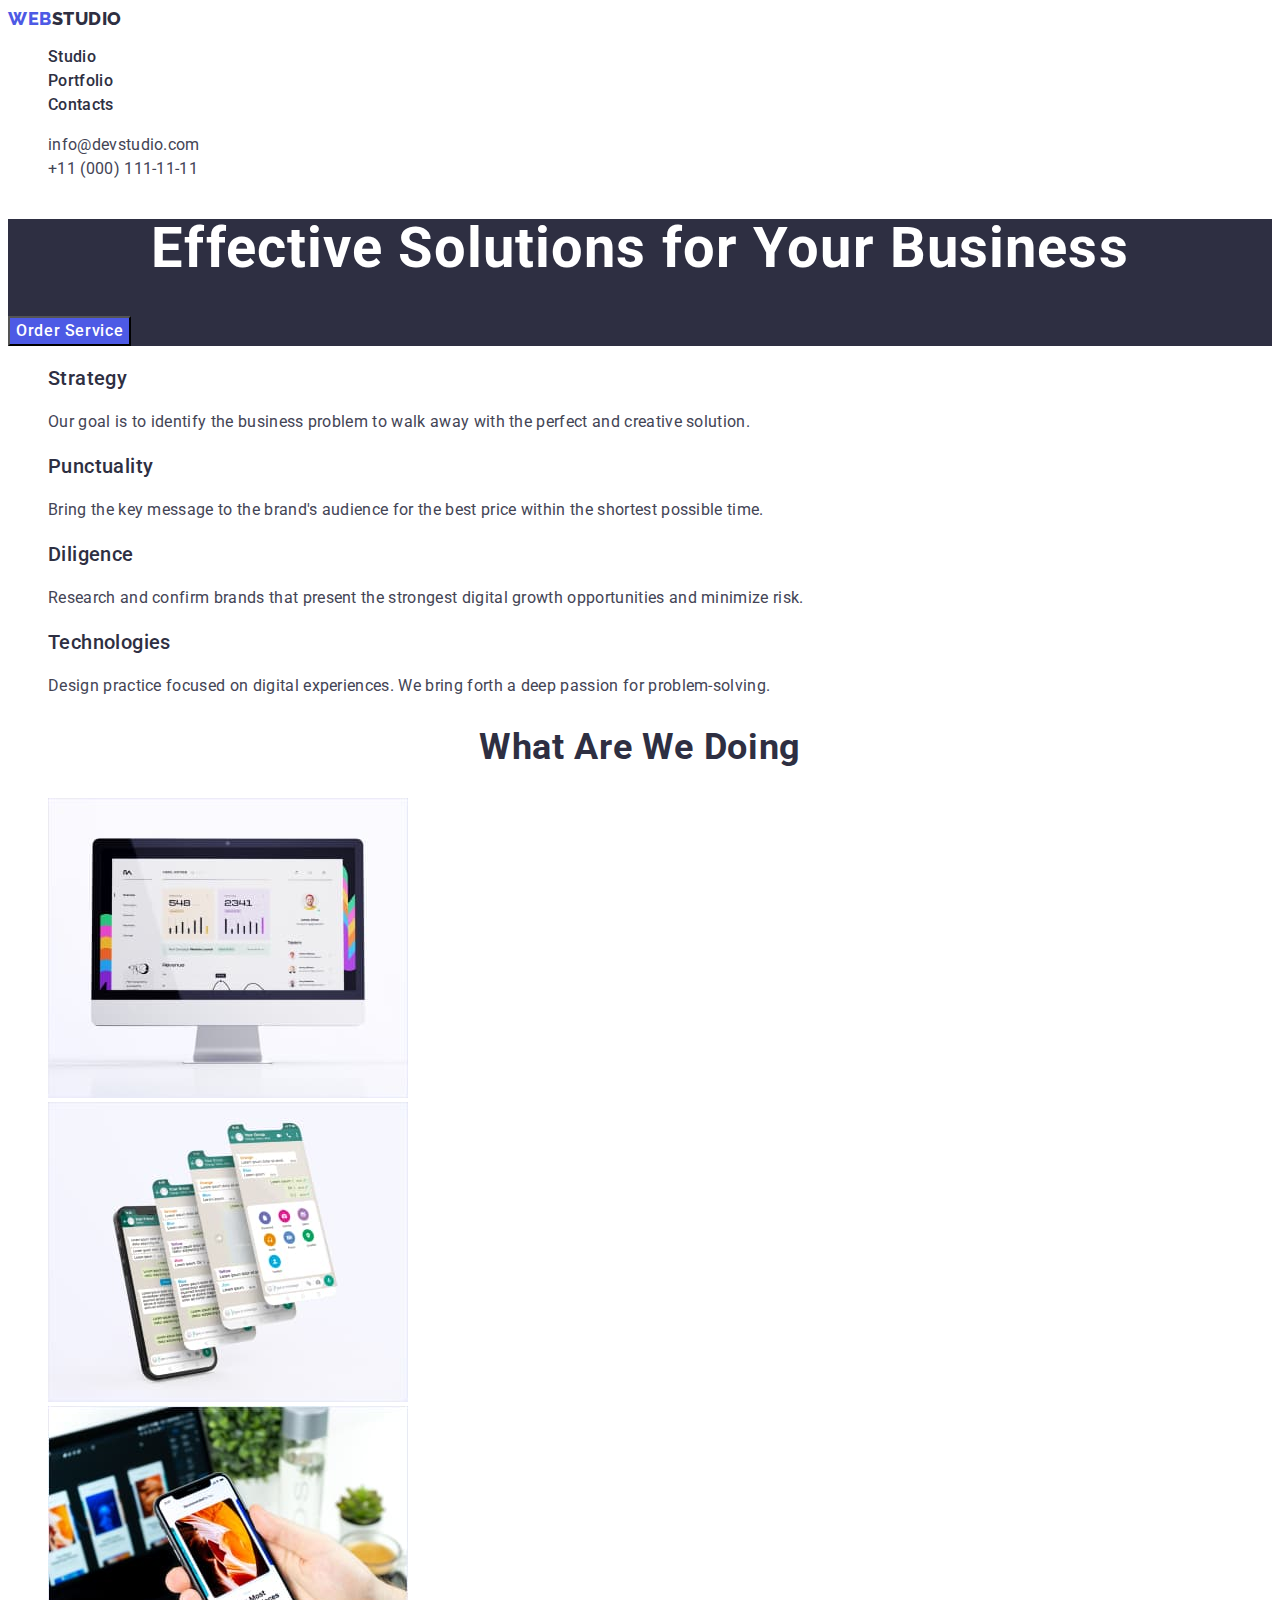
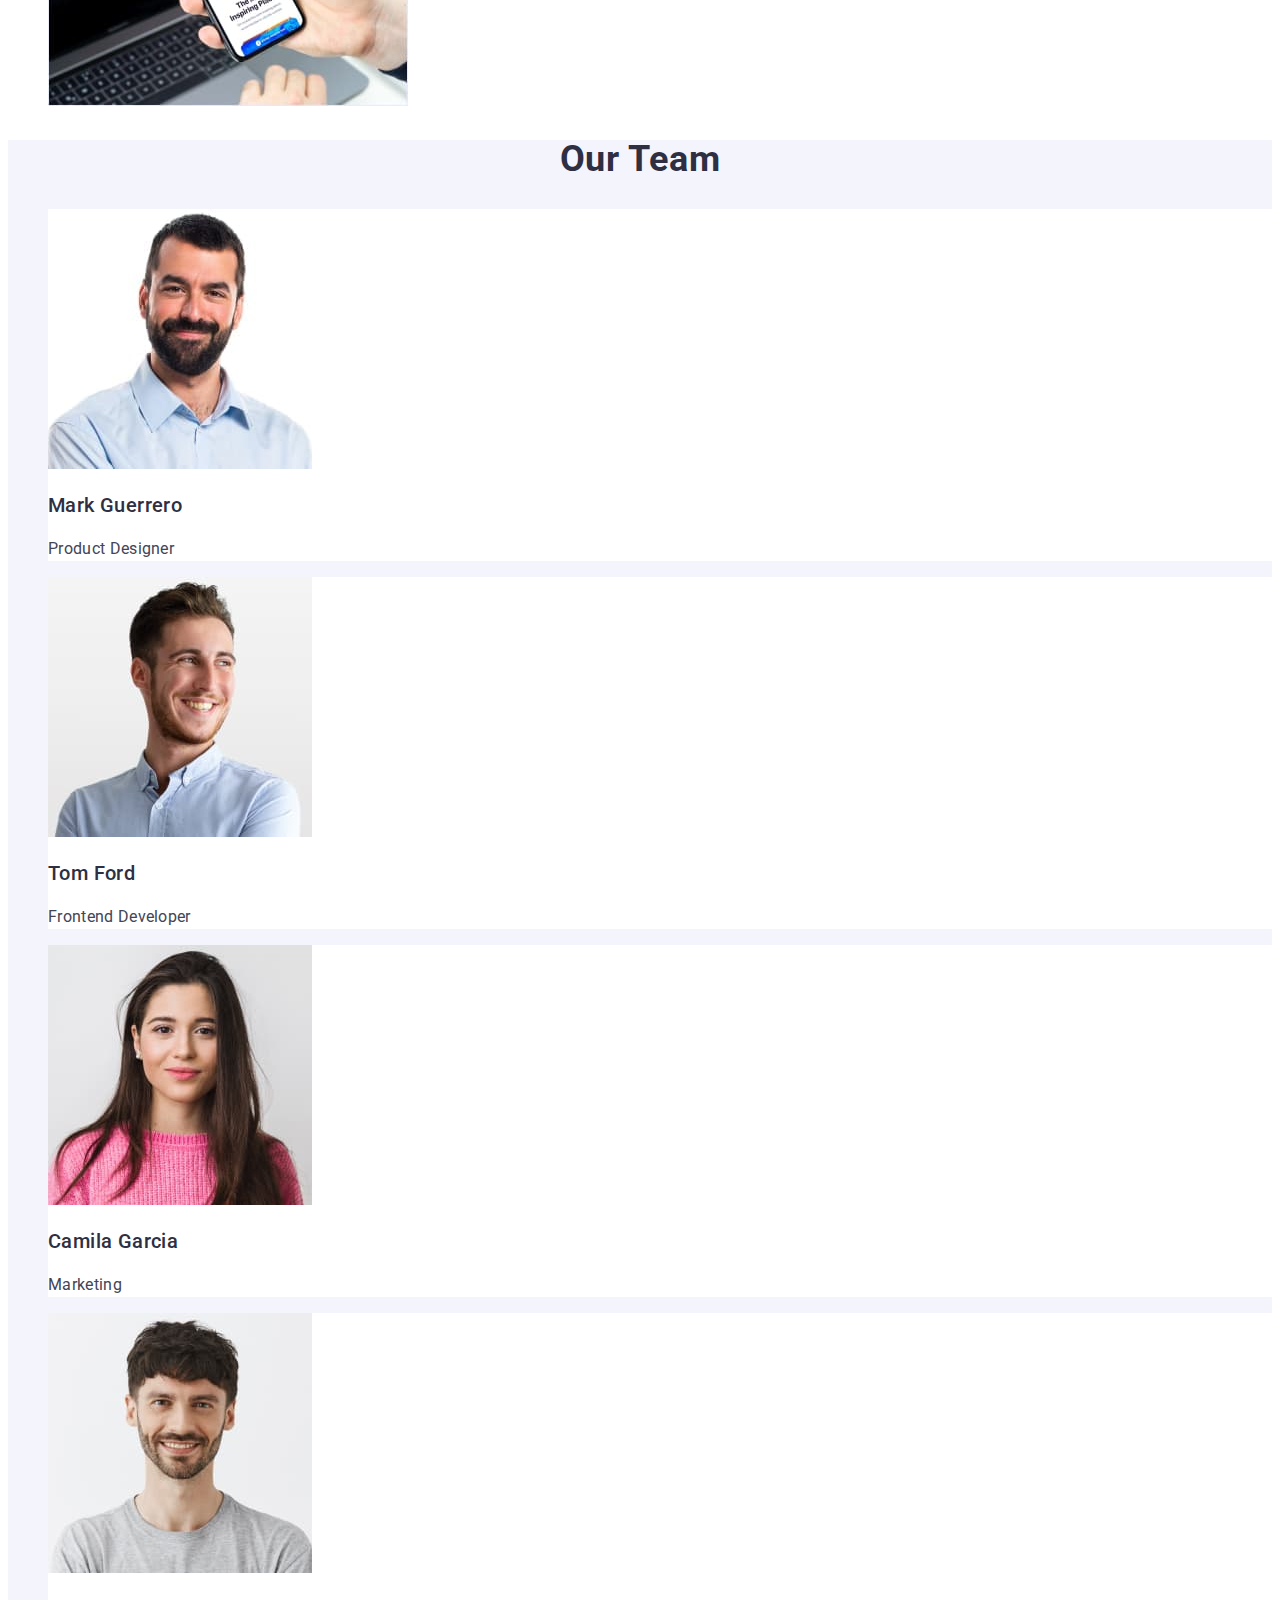
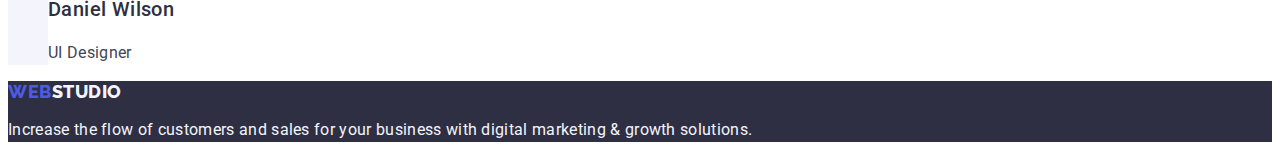
<file: index.html>
<!DOCTYPE html>
<html lang="en">

<head>
    <meta charset="UTF-8">
    <meta http-equiv="X-UA-Compatible" content="IE=edge">
    <meta name="viewport" content="width=device-width, initial-scale=1.0">
    <link rel="preconnect" href="https://fonts.googleapis.com">
    <link rel="preconnect" href="https://fonts.gstatic.com" crossorigin>
    <link
        href="https://fonts.googleapis.com/css2?family=Raleway:wght@800&family=Roboto:wght@400;500;700;900&display=swap"
        rel="stylesheet">
    <title>WebStudio</title>
    <link rel="stylesheet" href="./css/styles.css" />
</head>

<body>
    <!--Location page-->
    <header class="header">
        <nav class="header-nav">
            <a class="header-logo link" href="./index.html">Web<span class="header-logo-text">Studio</span></a>
            <ul class="header-menu list">
                <li class="header-menu-item"><a href="./index.html" class="header-menu-link link">Studio</a></li>
                <li class="header-menu-item"><a href="./portfolio.html" class="header-menu-link link">Portfolio</a>
                </li>
                <li class="header-menu-item"><a href="" class="header-menu-link link">Contacts</a></li>
            </ul>
        </nav>
        <address class="address">
            <ul class="header-soc list">
                <li>
                    <a class="header-soc-link link" href="mailto:info@devstudio.com"> <span
                            class="header-soc-text">info@devstudio.com</span></a>
                </li>
                <li>
                    <a class="header-soc-link link" href="tel:+110001111111"> <span class="header-soc-text">+11 (000)
                            111-11-11</span></a>
                </li>
            </ul>
        </address>
    </header>
    <main>
        <!--Шапка-->
        <section class="hero">
            <h1 class="hero-tittle">Effective Solutions for Your Business</h1>
            <button class="button" type="button"><span class="hero-text-btn">Order Service</span></button>
        </section>
        <!--Опис сторiнки-->
        <section class="order">
            <h2 hidden>Order Service</h2>
            <ul class="order-list list">
                <li class="order-item">
                    <h3 class="order-item-tittle">Strategy</h3>
                    <p class="order-item-text">Our goal is to identify the business problem to walk away with the
                        perfect and
                        creative solution.
                    </p>
                </li>
                <li class="order-item">
                    <h3 class="order-item-tittle">Punctuality</h3>
                    <p class="order-item-text">Bring the key message to the brand's audience for the best price within
                        the
                        shortest possible
                        time.</p>
                </li>
                <li class="order-item">
                    <h3 class="order-item-tittle">Diligence</h3>
                    <p class="order-item-text">Research and confirm brands that present the strongest digital growth
                        opportunities
                        and minimize
                        risk.</p>
                </li>
                <li class="order-item">
                    <h3 class="order-item-tittle">Technologies</h3>
                    <p class="order-item-text">Design practice focused on digital experiences. We bring forth a deep
                        passion for
                        problem-solving.</p>
                </li>
            </ul>
        </section>
        <!--Опис роботи-->
        <section class="services">
            <h2 class="services-tittle">What are we doing</h2>
            <ul class="services-list list">
                <li class="services-item"><img src="./images/img1.jpg" alt="computer" width="360" height="300"></li>
                <li class="services-item"><img src="./images/img2.jpg" alt="phone" width="360" height="300"></li>
                <li class="services-item"><img src="./images/img3.jpg" alt="maket" width="360" height="300"></li>
            </ul>
        </section>
        <!--Команда-->
        <section class="team">
            <h2 class="team-tittle">Our Team</h2>
            <ul class="team-list list">
                <li class="team-item">
                    <img src="./images/MarkG.jpg" alt="Designer" width="264" height="260">
                    <h3 class="team-staff">Mark Guerrero</h3>
                    <p class="team-text">Product Designer</p>
                </li>
                <li class="team-item">
                    <img src="./images/TomFord.jpg" alt="Fronten" width="264" height="260">
                    <h3 class="team-staff">Tom Ford</h3>
                    <p class="team-text">Frontend Developer</p>
                </li>
                <li class="team-item">
                    <img src="./images/CamilaGa.jpg" alt="market" width="264" height="260">
                    <h3 class="team-staff">Camila Garcia</h3>
                    <p class="team-text">Marketing</p>
                </li>
                <li class="team-item">
                    <img src="./images/DanielW.jpg" alt="UI" width="264" height="260">
                    <h3 class="team-staff">Daniel Wilson</h3>
                    <p class="team-text">UI Designer</p>
                </li>
            </ul>
        </section>
    </main>
    <footer class="footer">
        <a class="footer-logo link" href="./index.html">Web<span class="footer-tittle">Studio</span></a>
        <p class="footer-text">
            Increase the flow of customers and sales for your business with digital marketing & growth solutions.
        </p>
    </footer>
</body>

</html>
</file>
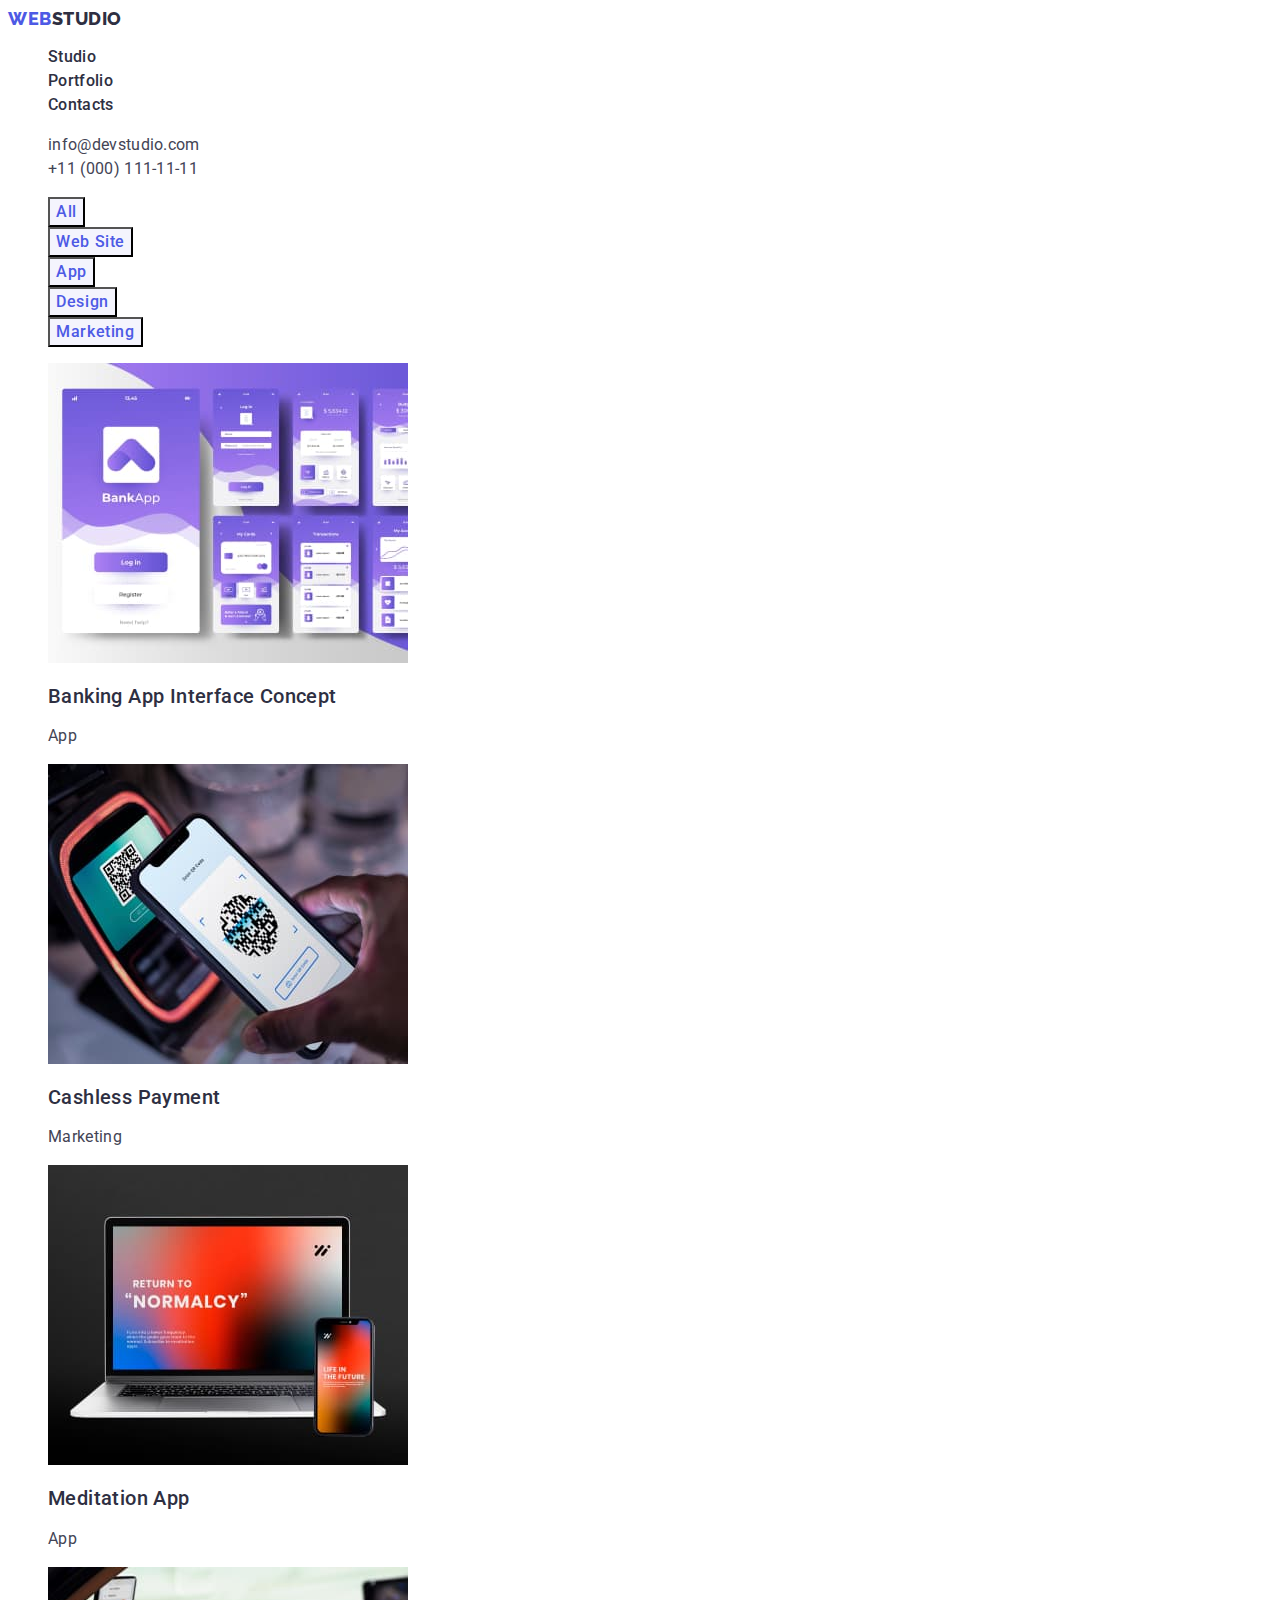
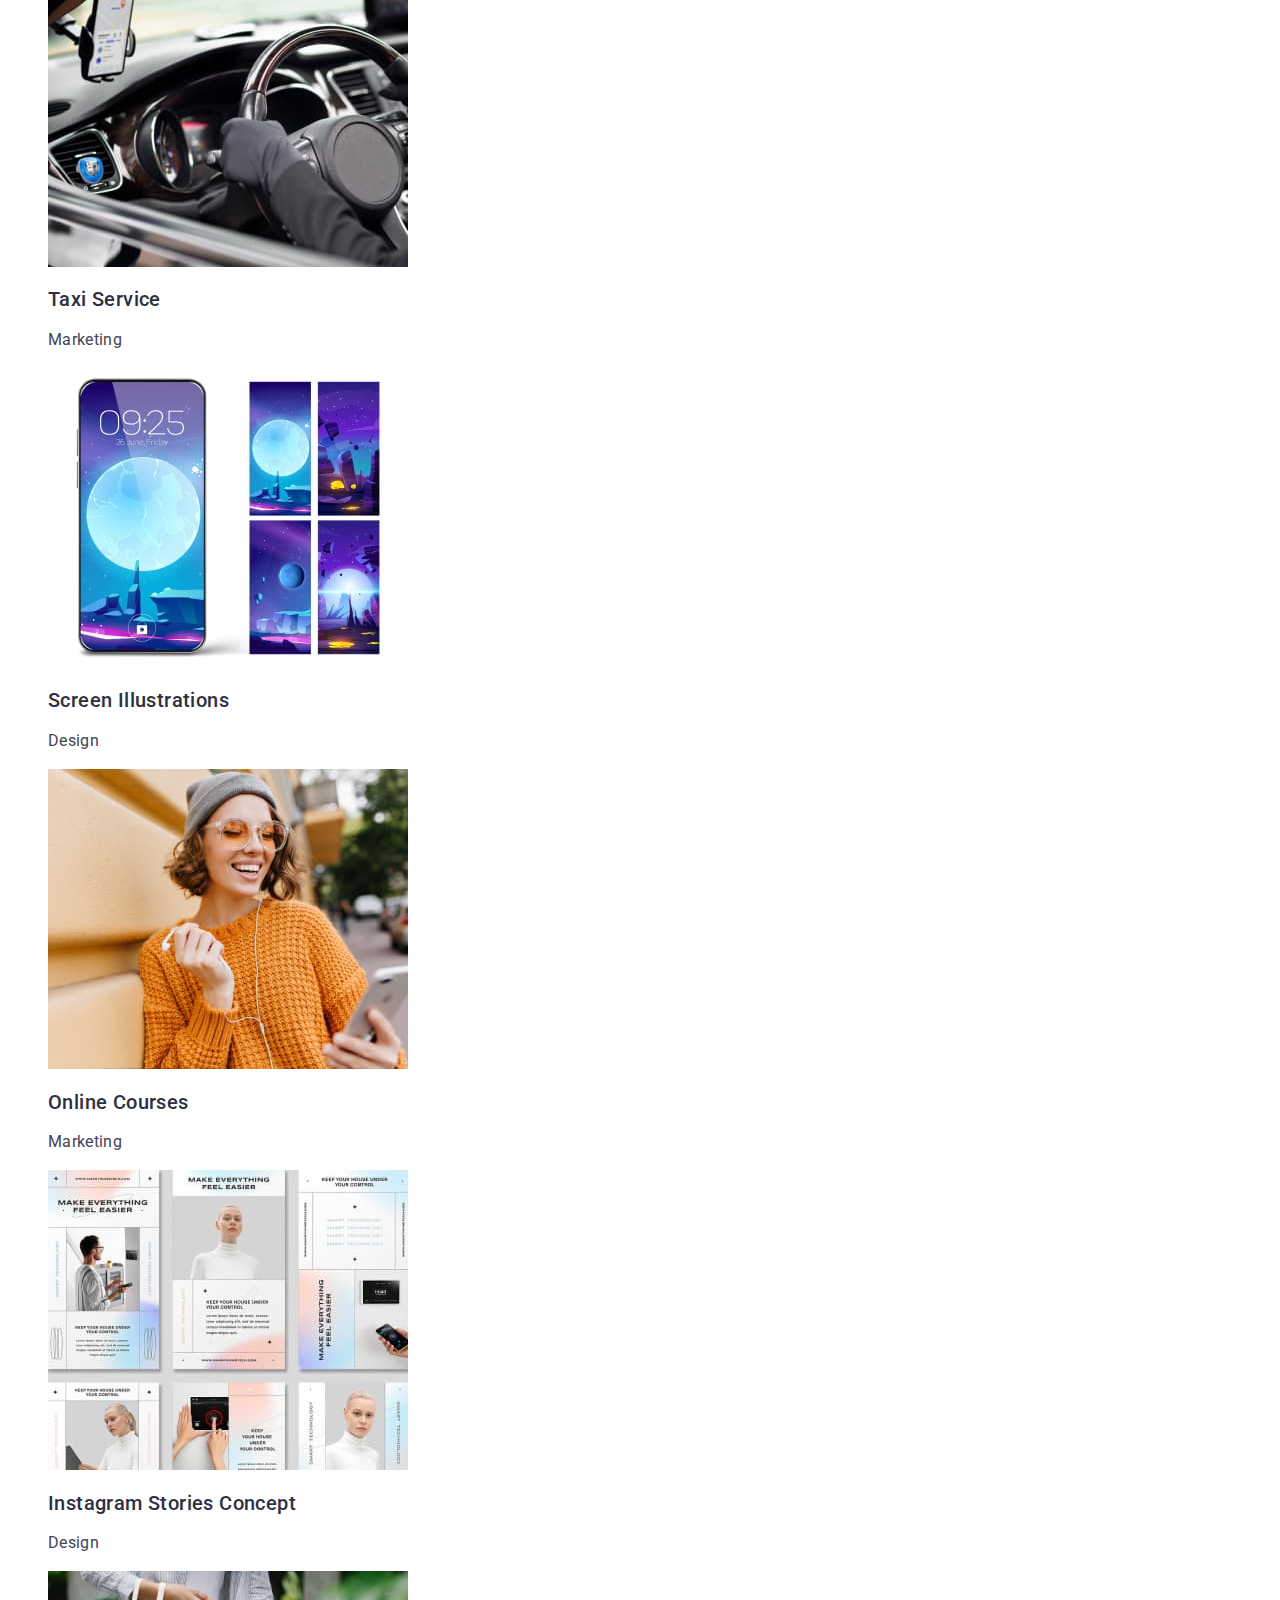
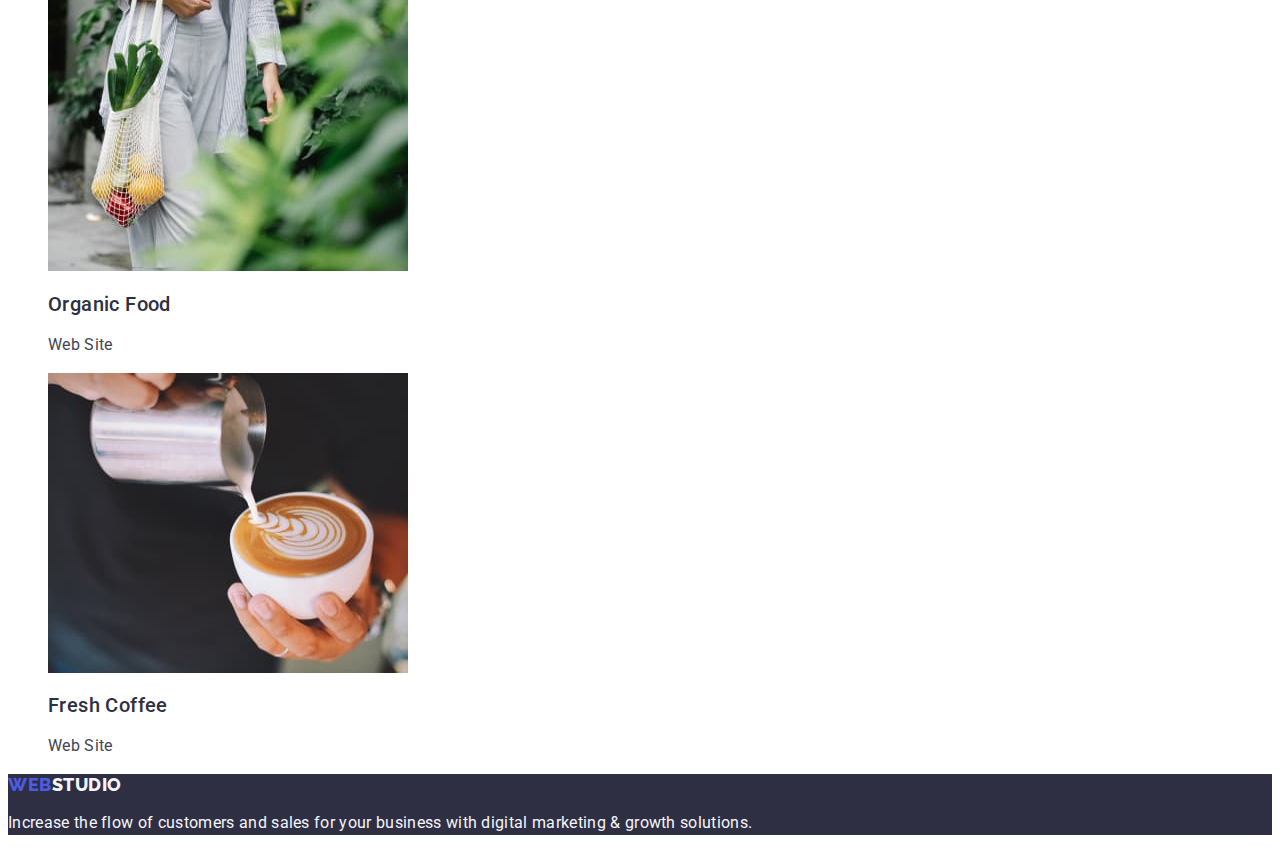
<file: portfolio.html>
<!DOCTYPE html>
<html lang="en">

<head>
    <meta charset="UTF-8">
    <meta http-equiv="X-UA-Compatible" content="IE=edge">
    <meta name="viewport" content="width=device-width, initial-scale=1.0">
    <link rel="preconnect" href="https://fonts.googleapis.com">
    <link rel="preconnect" href="https://fonts.gstatic.com" crossorigin>
    <link
        href="https://fonts.googleapis.com/css2?family=Raleway:wght@800&family=Roboto:wght@400;500;700;900&display=swap"
        rel="stylesheet">
    <title>Portfolio</title>
    <link rel="stylesheet" href="./css/styles.css" />

</head>

<body>
    <!----------------------HERO------------------------------------>
    <header class="header">
        <nav class="header-nav">
            <a class="header-logo link" href="./index.html">Web<span class="header-logo-text">Studio</span></a>
            <ul class="header-menu list">
                <li class="header-menu-item"><a href="./index.html" class="header-menu-link link">Studio</a></li>
                <li class="header-menu-item"><a href="./portfolio.html" class="header-menu-link link">Portfolio</a>
                </li>
                <li class="header-menu-item"><a href="" class="header-menu-link link">Contacts</a></li>
            </ul>
        </nav>
        <address class="address">
            <ul class="header-soc list">
                <li>
                    <a class="header-soc-link link" href="mailto:info@devstudio.com">info@devstudio.com</a>
                </li>
                <li>
                    <a class="header-soc-link link" href="tel:+110001111111">+11 (000) 111-11-11</a>
                </li>
            </ul>
        </address>
    </header>
    <main>
        <!----------------NAVIGATION------------------------>
        <section>
            <h1 hidden>Pages</h1>
            <ul class="list">
                <li><button type="button" class="button-item">All</button></li>
                <li><button type="button" class="button-item">Web Site</button></li>
                <li><button type="button" class="button-item">App</button></li>
                <li><button type="button" class="button-item">Design</button></li>
                <li><button type="button" class="button-item">Marketing</button>
                </li>
            </ul>
            <!---------------SERVICES------------------------------------------->
            <ul class="list">
                <li>
                    <a class="link" href="./portfolio.html">
                        <img src="./images/bank.jpg" alt="banking payment" width="360" height="300">
                        <h2 class="technologies-team">Banking App Interface Concept</h2>
                        <p class="technologies-text">App</p>
                    </a>

                </li>
                <li>
                    <a class="link" href="./portfolio.html">
                        <img src="./images/payment.jpg" alt="cashless" width="360" height="300">
                        <h2 class="technologies-team">Cashless Payment</h2>
                        <p class="technologies-text">Marketing</p>
                    </a>
                </li>
                <li>
                    <a class="link" href="./portfolio.html">
                        <img src="./images/app.jpg" alt="for app" width="360" height="300">
                        <h2 class="technologies-team">Meditation App</h2>
                        <p class="technologies-text">App</p>
                    </a>
                </li>
                <!-----------------BLOCK2------------------------>
                <li>
                    <a class="link" href="./portfolio.html">
                        <img src="./images/servic.jpg" alt="service" width="360" height="300">
                        <h2 class="technologies-team">Taxi Service</h2>
                        <p class="technologies-text">Marketing</p>
                    </a>
                </li>
                <li>
                    <a class="link" href="./portfolio.html">
                        <img src="./images/screen.jpg" alt="phone" width="360" height="300">
                        <h2 class="technologies-team">Screen Illustrations</h2>
                        <p class="technologies-text">Design</p>
                    </a>
                </li>
                <li>
                    <a class="link" href="./portfolio.html">
                        <img src="./images/courses.jpg" alt="online study" width="360" height="300">
                        <h2 class="technologies-team">Online Courses</h2>
                        <p class="technologies-text">Marketing</p>
                    </a>
                </li>

                <!--------------------BLOCK3------------------>

                <li>
                    <a class="link" href="./portfolio.html">
                        <img src="./images/profile.jpg" alt="account" width="360" height="300">
                        <h2 class="technologies-team">Instagram Stories Concept</h2>
                        <p class="technologies-text">Design</p>
                    </a>
                </li>
                <li>
                    <a class="link" href="./portfolio.html">
                        <img src="./images/healthy.jpg" alt="vegerable" width="360" height="300">
                        <h2 class="technologies-team">Organic Food</h2>
                        <p class="technologies-text">Web Site</p>
                    </a>
                </li>
                <li>
                    <a class="link" href="./portfolio.html">
                        <img src="./images/barista.jpg" alt="making coffee" width="360" height="300">
                        <h2 class="technologies-team">Fresh Coffee</h2>
                        <p class="technologies-text">Web Site</p>
                    </a>
                </li>
            </ul>
        </section>
    </main>
    <!--------------------------footer------------------------------------>
    <footer class="footer">
        <a class="footer-logo link" href="./index.html">Web<span class="footer-tittle">Studio</span></a>
        <p class="footer-text">
            Increase the flow of customers and sales for your business with digital marketing & growth solutions.
        </p>
    </footer>
</body>

</html>
</file>
<file: css/styles.css>
:root {
  --brand-color: #2e2f42;
  --text-color: #434455;
  --change-color: #404bbf;
  --logo-color: #4d5ae5;
  --foc-hov-text: #ffffff;
  --bagr-btn: #f4f4fd;
}

body {
  font-family: "Roboto", sans-serif;
  color: var(--text-color);
  background-color: var(--foc-hov-text);
}
.list {
  list-style: none;
}
.link {
  text-decoration: none;
}

/*-------------------------HEADER------------------------------*/
.header-logo {
  font-family: "Raleway", sans-serif;
  font-weight: 800;
  font-size: 18px;
  line-height: 1.17;
  letter-spacing: 0.03em;
  text-transform: uppercase;
  color: var(--logo-color);
}
.header-logo-text {
  color: var(--brand-color);
}

.header-menu-link {
  font-weight: 500;
  font-size: 16px;
  line-height: 1.5;
  letter-spacing: 0.02em;
  color: var(--brand-color);
}
.address {
  font-style: normal;
}

.header-soc-link {
  font-size: 16px;
  line-height: 1.5;
  letter-spacing: 0.02em;
  color: var(--text-color);
}

.header-soc-link:focus,
.header-soc-link:hover {
  color: var(--change-color);
}
.header-soc-text:focus,
.header-soc-text:hover {
  color: var(--change-color);
}

.header-menu-link:focus,
.header-menu-link:hover {
  color: var(--change-color);
}

/*-------------------------------HERO------------------------*/

.hero {
  background-color: var(--brand-color);
}

.hero-tittle {
  font-size: 56px;
  line-height: 1.07;
  text-align: center;
  letter-spacing: 0.02em;
  color: var(--foc-hov-text);
}

.button {
  font-family: "Roboto", sans-serif;
  font-weight: 500;
  font-size: 16px;
  line-height: 1.5;
  letter-spacing: 0.04em;
  color: var(--foc-hov-text);
  background-color: var(--logo-color);
  cursor: pointer;
}

.button:focus,
.button:hover {
  background-color: var(--change-color);
}

.hero-text-btn {
  font-family: "Roboto", sans-serif;
  font-weight: 500;
  font-size: 16px;
  line-height: 1.5;
  color: var(--foc-hov-text);
}

/*------------------------------------SECTION ORDER-----------------------------------------*/

.order-item-tittle {
  font-weight: 500;
  font-size: 20px;
  line-height: 1.2;
  letter-spacing: 0.02em;
  color: var(--brand-color);
  text-decoration: none;
}

.order-item-text {
  font-size: 16px;
  line-height: 1.5;
  letter-spacing: 0.02em;
  color: var(--text-color);
}

/*------------------------------------WHAT WE ARE DOING----------------------------*/

.services-tittle {
  font-size: 36px;
  line-height: 1.11;
  text-align: center;
  letter-spacing: 0.02em;
  text-transform: capitalize;
  color: var(--brand-color);
}

/*--------------------------------------TEAM------------------------------------*/

.team {
  background-color: var(--bagr-btn);
}
.team-item {
  background-color: var(--foc-hov-text);
}
.team-tittle {
  font-size: 36px;
  line-height: 1.11;
  text-align: center;
  letter-spacing: 0.02em;
  text-transform: capitalize;
  color: var(--brand-color);
}

.team-staff {
  font-weight: 500;
  font-size: 20px;
  line-height: 1.2;
  letter-spacing: 0.02em;
  color: var(--brand-color);
}

.team-text {
  font-size: 16px;
  line-height: 1.5;
  letter-spacing: 0.02em;
  color: var(--text-color);
}

/*----------------------------FOOTER---------------------------------*/

.footer {
  background: var(--brand-color);
}

.footer-logo {
  font-family: "Raleway", sans-serif;
  font-weight: 800;
  font-size: 18px;
  line-height: 1.17;
  letter-spacing: 0.03em;
  text-transform: uppercase;
  color: var(--logo-color);
}
.footer-tittle {
  color: var(--bagr-btn);
}
.footer-text {
  font-size: 16px;
  line-height: 1.5;
  letter-spacing: 0.02em;
  color: var(--bagr-btn);
}

/*!--------------------------------PORTFOLIO-------------------------------!*/

/*?------------------------------MENU---------------------------*/

.button-item {
  font-family: inherit;
  font-weight: 500;
  font-size: 16px;
  line-height: 1.5;
  letter-spacing: 0.04em;
  color: var(--logo-color);
  background-color: var(--bagr-btn);
  cursor: pointer;
}

.button-item:focus,
.button-item:hover {
  color: var(--foc-hov-text);
  background-color: var(--change-color);
}

/*?------------------------------MAIN---------------------------*/

.technologies-team {
  font-weight: 500;
  font-size: 20px;
  line-height: 1.2;
  letter-spacing: 0.02em;
  color: var(--brand-color);
}

.technologies-text {
  font-size: 16px;
  line-height: 1.5;
  letter-spacing: 0.02em;
  color: var(--text-color);
}
</file>
